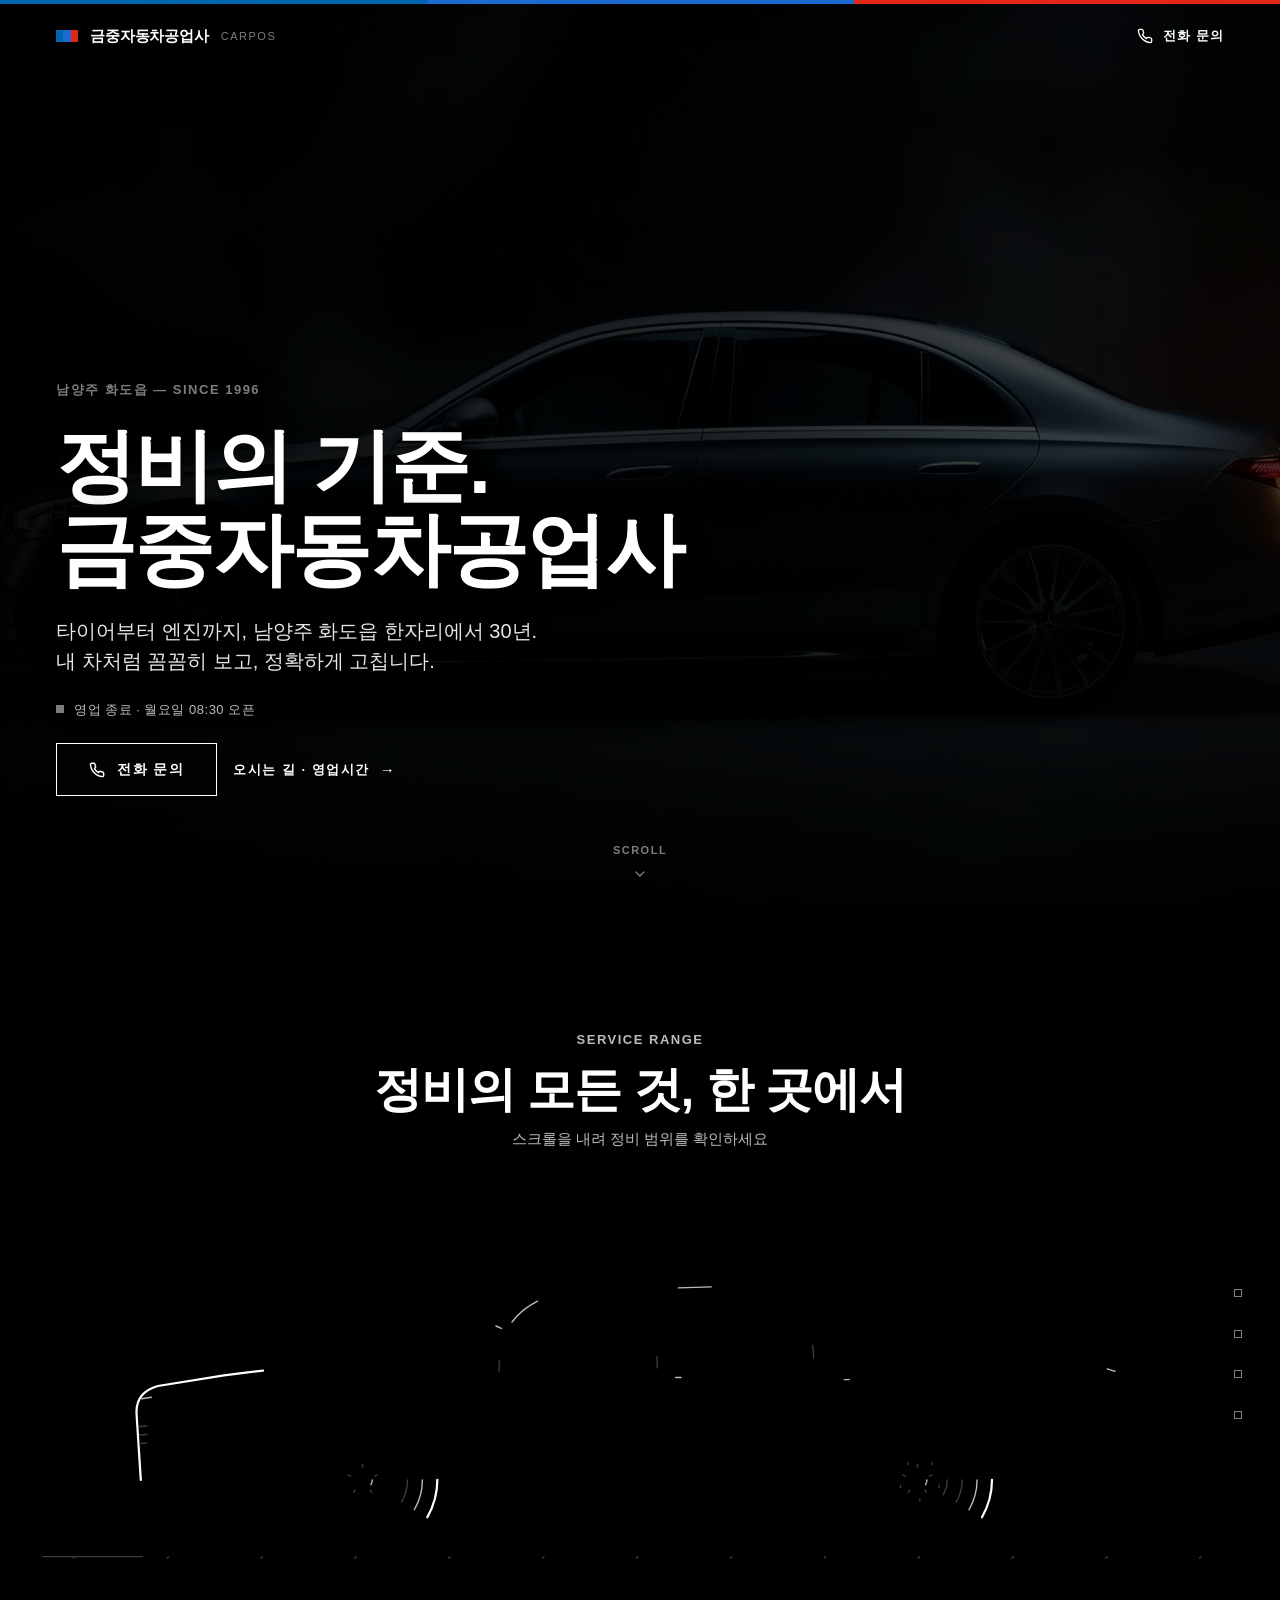
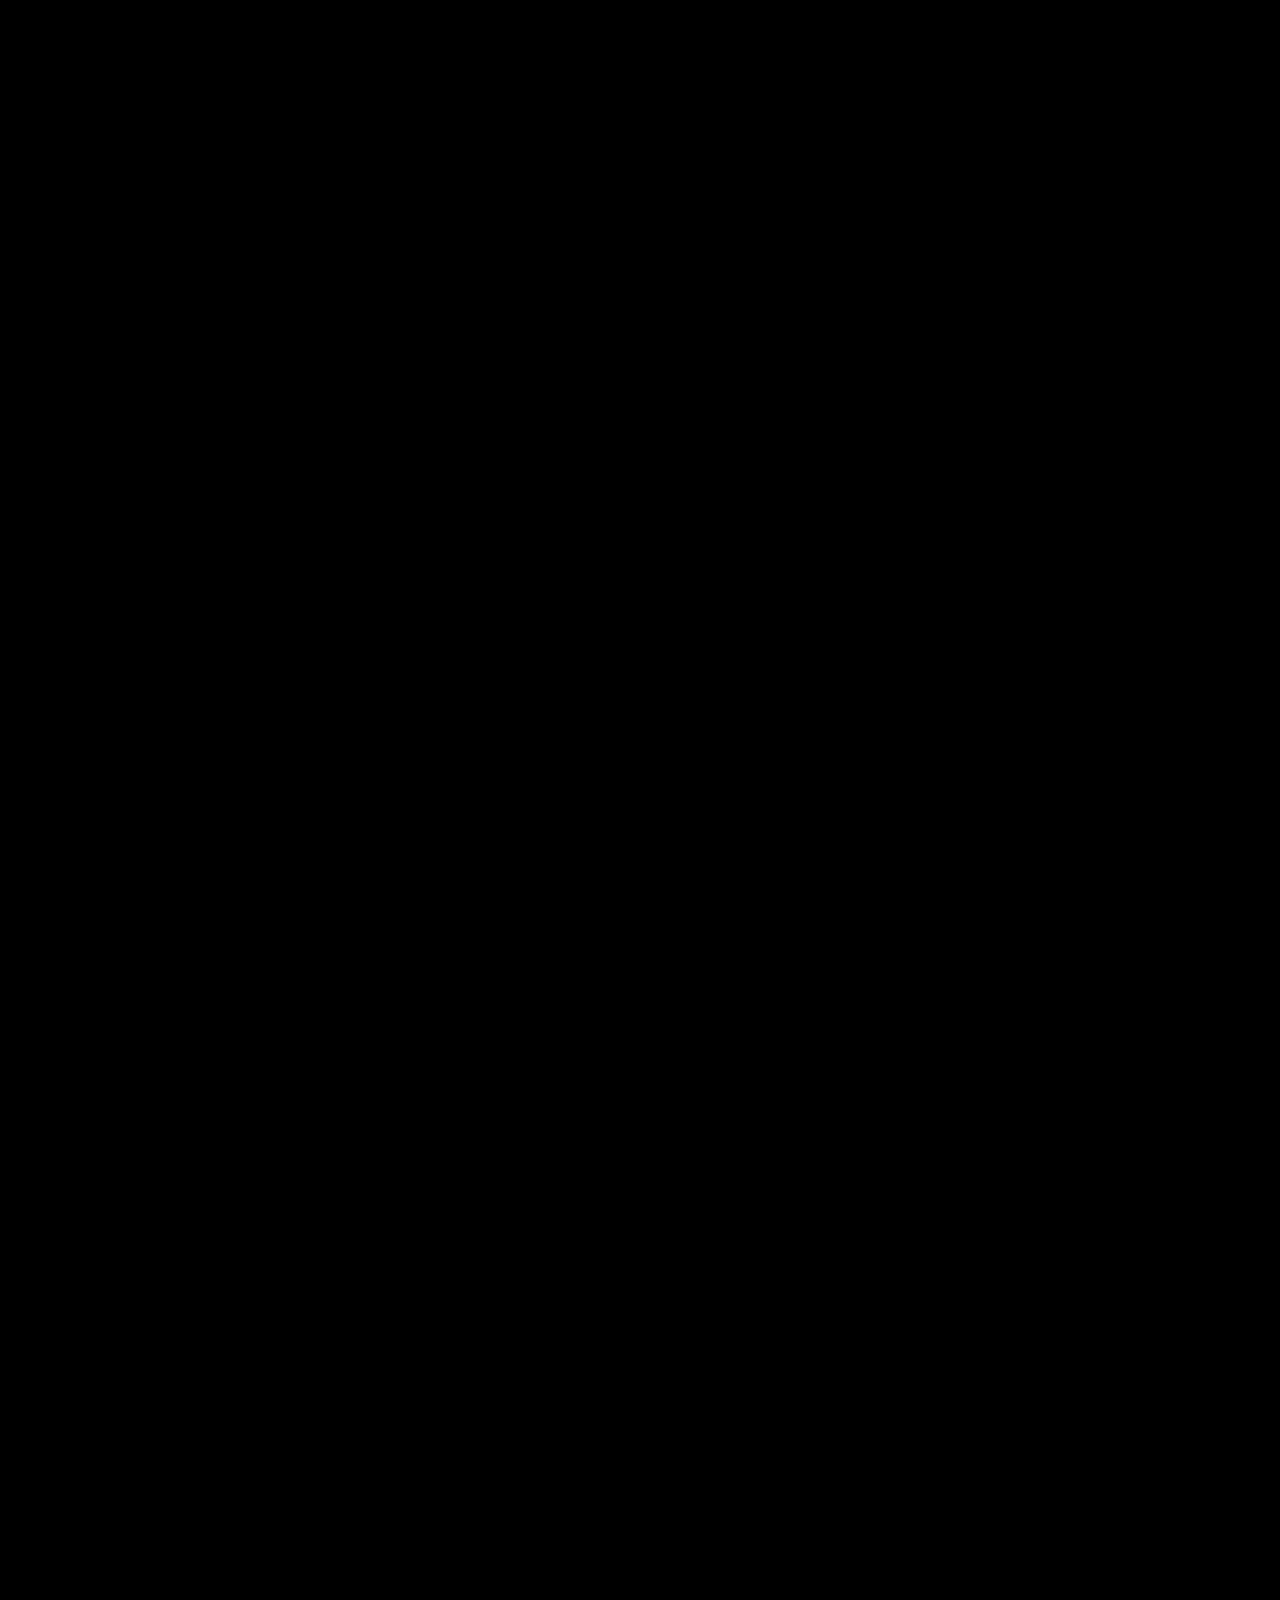
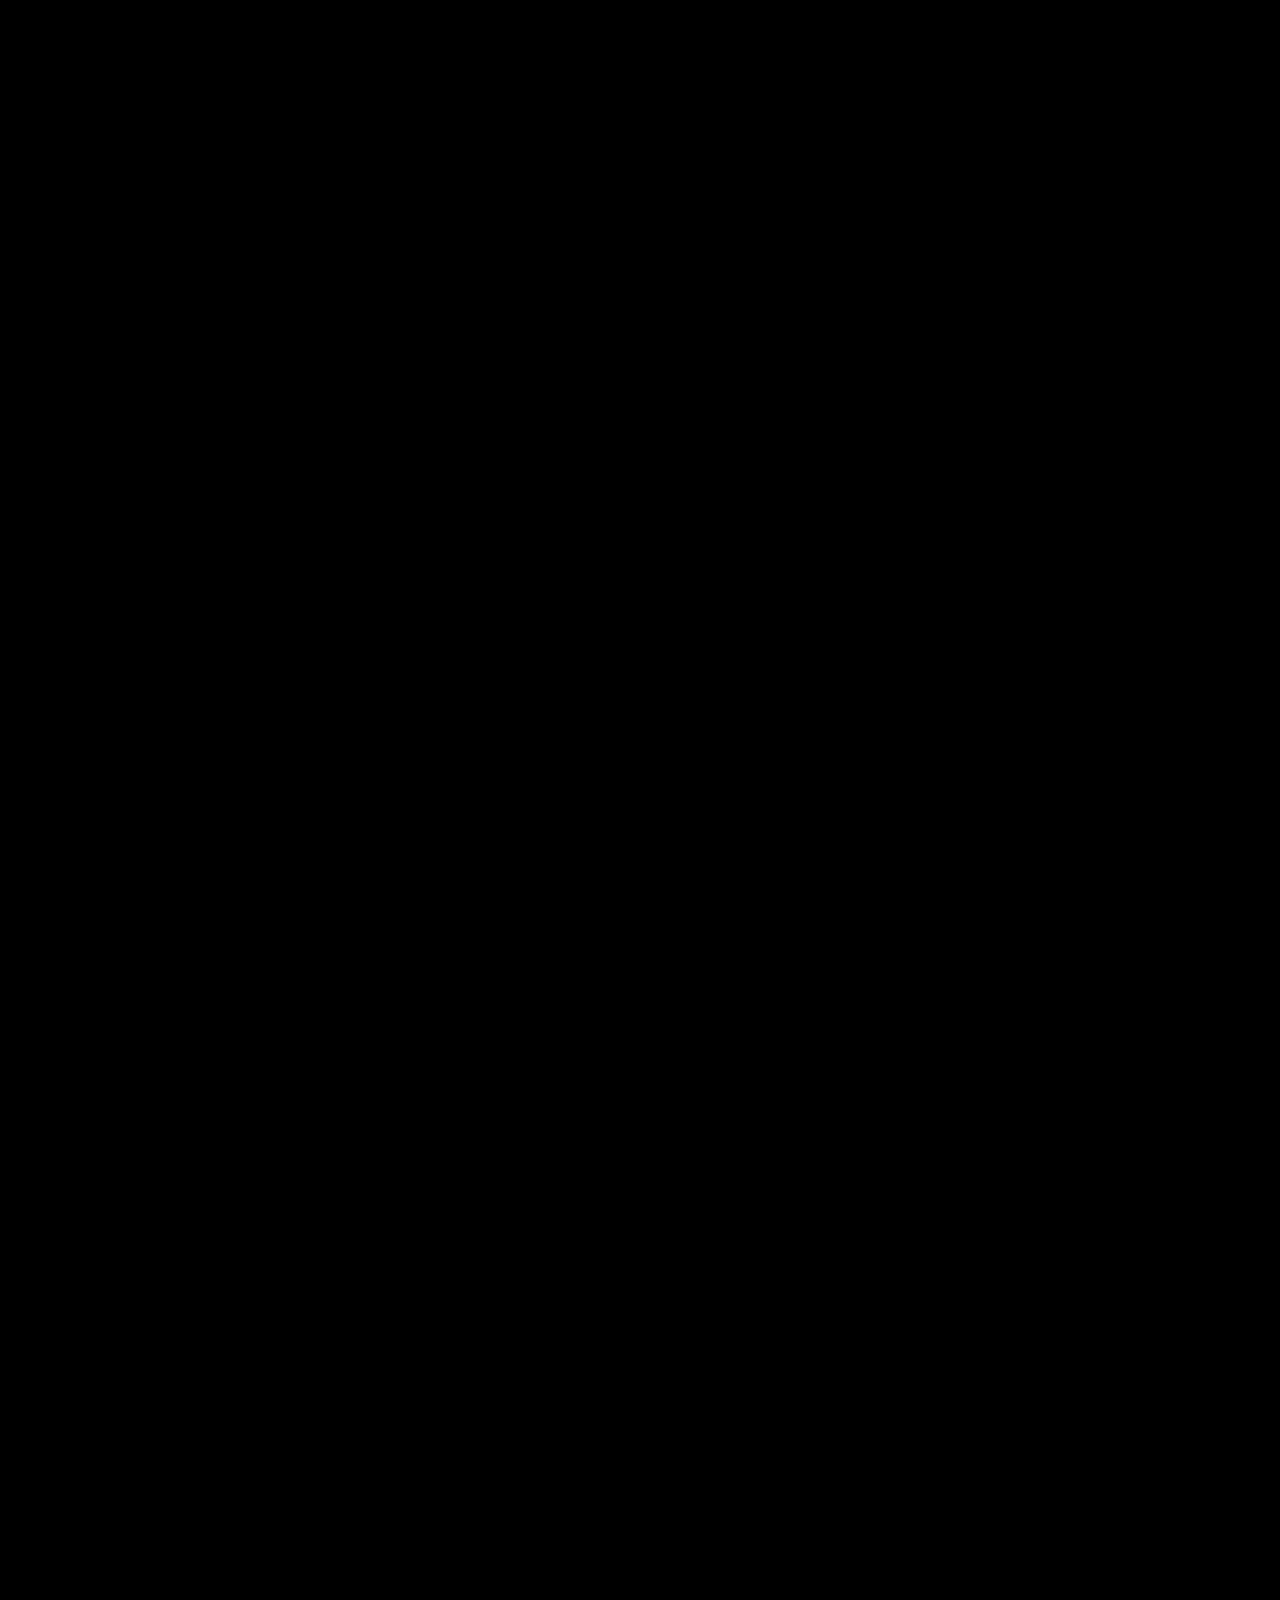
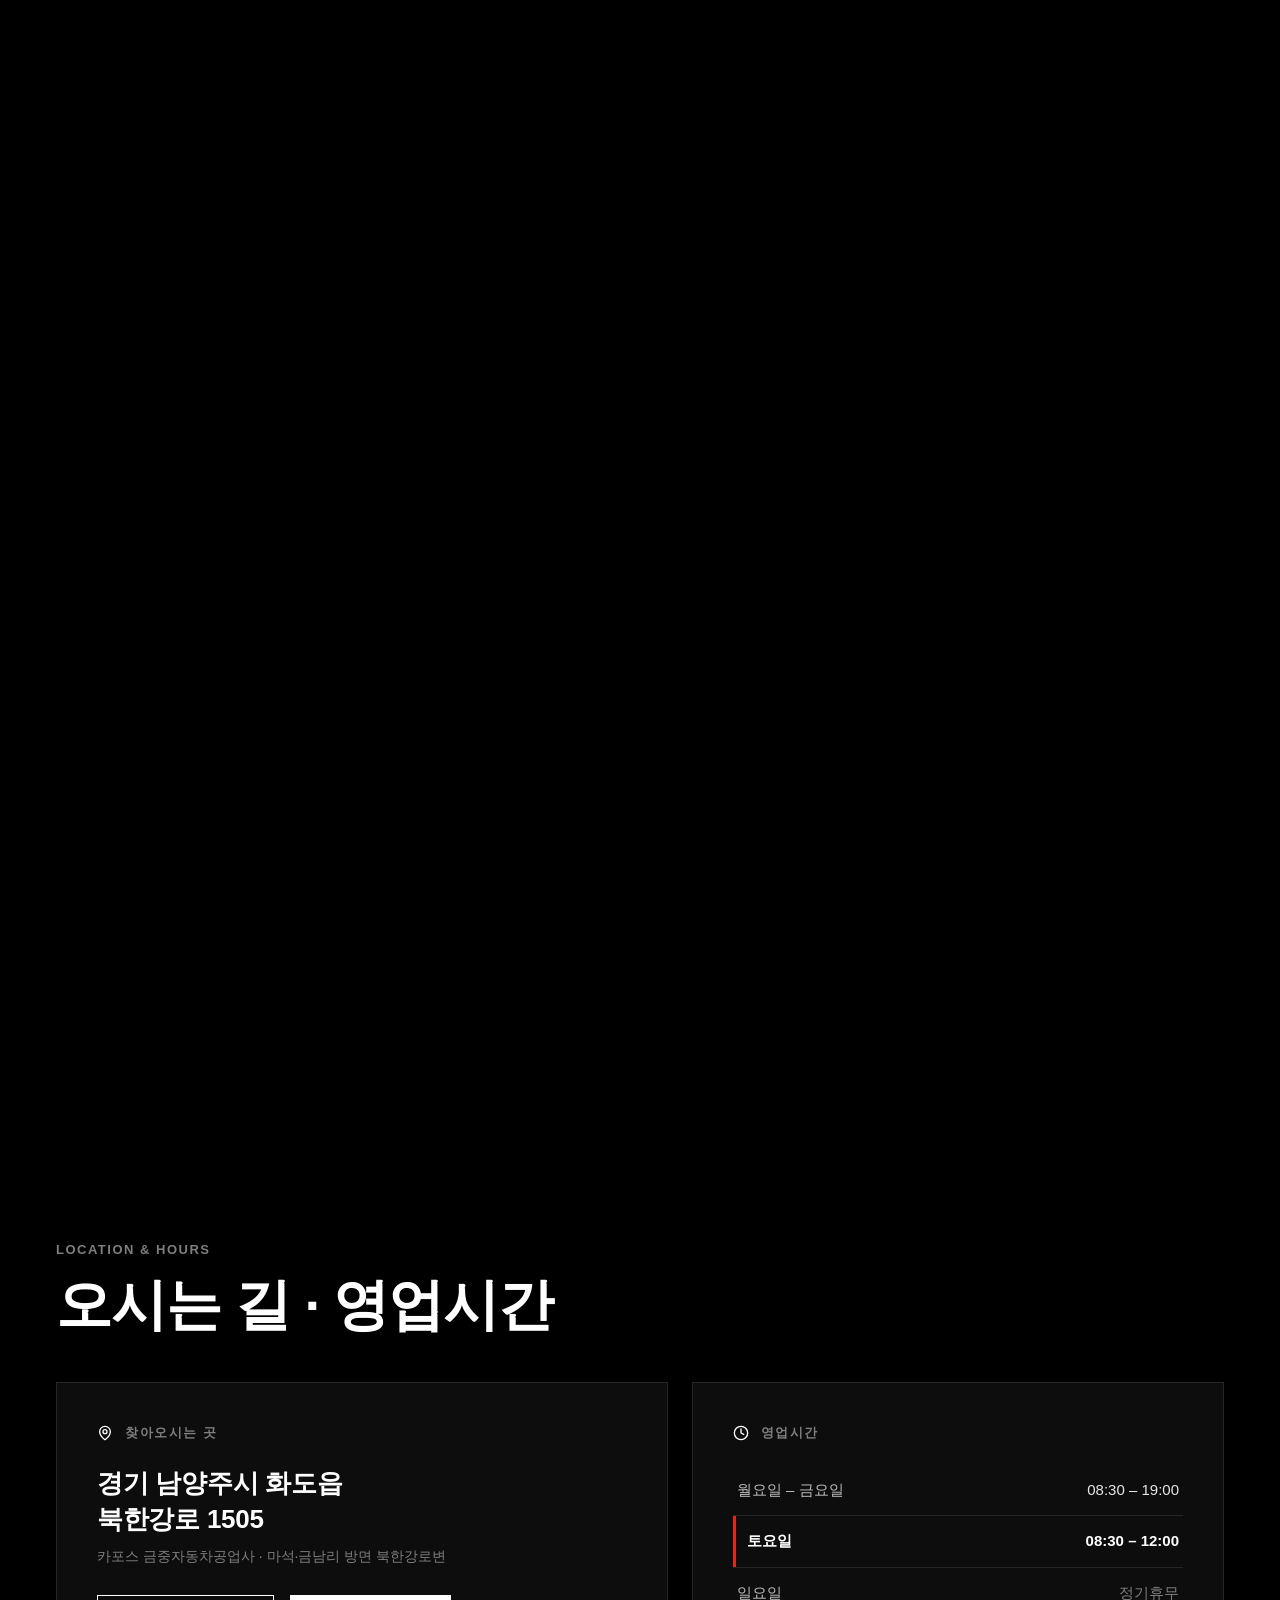
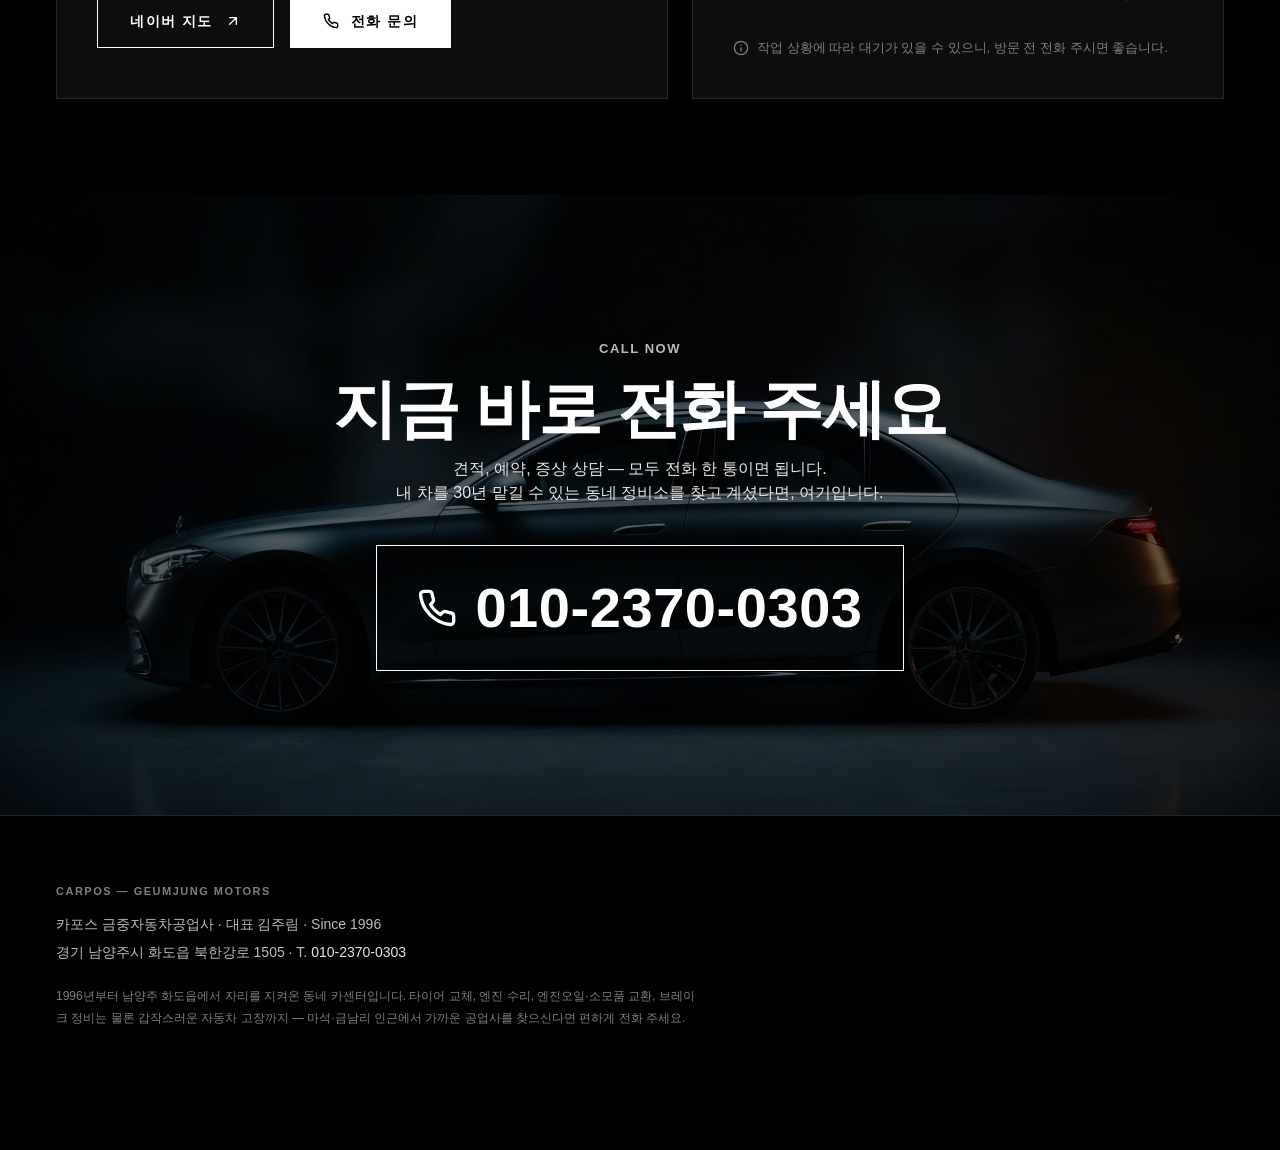
<file: index.html>
<!doctype html>
<html lang="ko">
<head>
<meta charset="utf-8">
<meta name="naver-site-verification" content="25ee0f2c84a943156451fdd41188ace1bc9b630e">
<meta name="keywords" content="남양주 카센터, 화도읍 카센터, 화도읍 카센타, 금남리 카센터, 마석 카센터, 남양주 공업사, 화도읍 공업사, 자동차 고장, 자동차 수리, 남양주 자동차 정비, 타이어 교체, 엔진오일 교환, 브레이크 정비, 금중자동차공업사, 카포스">
<meta name="robots" content="index, follow">
<link rel="canonical" href="https://geumjung.netlify.app/">
<meta property="og:type" content="website">
<meta property="og:locale" content="ko_KR">
<meta property="og:site_name" content="카포스 금중자동차공업사">
<meta property="og:title" content="금중자동차공업사 | 남양주 화도읍 카센터·자동차 정비">
<meta property="og:description" content="1996년부터 남양주 화도읍에서. 마석·금남리 인근 자동차 고장 수리, 타이어·엔진·오일·브레이크 정비 전문 카센터. ☎ 010-2370-0303">
<meta property="og:url" content="https://geumjung.netlify.app/">
<meta property="og:image" content="https://geumjung.netlify.app/assets/og.jpg">
<meta property="og:image:width" content="1200">
<meta property="og:image:height" content="630">
<meta name="twitter:card" content="summary_large_image">
<meta name="geo.region" content="KR-41">
<meta name="geo.placename" content="경기도 남양주시 화도읍">
<script type="application/ld+json">
{
  "@context": "https://schema.org",
  "@type": "AutoRepair",
  "name": "카포스 금중자동차공업사",
  "alternateName": ["금중자동차공업사", "금중카센터", "화도읍 금중자동차"],
  "description": "남양주 화도읍 카센터. 1996년부터 자동차 고장 수리, 타이어 교체, 엔진 수리, 엔진오일·소모품 교환, 브레이크 정비 전문.",
  "url": "https://geumjung.netlify.app/",
  "image": "https://geumjung.netlify.app/assets/og.jpg",
  "telephone": "+82-10-2370-0303",
  "foundingDate": "1996",
  "priceRange": "₩₩",
  "address": {
    "@type": "PostalAddress",
    "streetAddress": "화도읍 북한강로 1505",
    "addressLocality": "남양주시",
    "addressRegion": "경기도",
    "addressCountry": "KR"
  },
  "areaServed": ["남양주시", "화도읍", "금남리", "마석", "묵현리"],
  "employee": { "@type": "Person", "name": "김주림", "jobTitle": "대표" },
  "openingHoursSpecification": [
    {
      "@type": "OpeningHoursSpecification",
      "dayOfWeek": ["Monday", "Tuesday", "Wednesday", "Thursday", "Friday"],
      "opens": "08:30", "closes": "19:00"
    },
    {
      "@type": "OpeningHoursSpecification",
      "dayOfWeek": "Saturday",
      "opens": "08:30", "closes": "12:00"
    }
  ],
  "makesOffer": [
    { "@type": "Offer", "itemOffered": { "@type": "Service", "name": "타이어 교체·휠 밸런스" } },
    { "@type": "Offer", "itemOffered": { "@type": "Service", "name": "엔진 수리·경고등 진단" } },
    { "@type": "Offer", "itemOffered": { "@type": "Service", "name": "엔진오일·소모품 교환" } },
    { "@type": "Offer", "itemOffered": { "@type": "Service", "name": "브레이크 패드·디스크 정비" } }
  ]
}
</script>
<title>금중자동차공업사 | 남양주 화도읍 카센터·자동차 정비 공업사 (마석·금남리)</title>
<meta name="viewport" content="width=device-width, initial-scale=1">
<meta name="description" content="남양주 화도읍 카센터 카포스 금중자동차공업사. 1996년부터 마석·금남리 인근 자동차 고장 수리, 타이어 교체, 엔진 수리, 엔진오일·소모품 교환, 브레이크 정비 전문 공업사. 전화 010-2370-0303">

<style>
  :root {
    --canvas: #000000;
    --surface-soft: #0D0D0D;
    --surface-card: #1A1A1A;
    --surface-elevated: #262626;
    --ink: #FFFFFF;
    --body: #BBBBBB;
    --body-strong: #E6E6E6;
    --muted: #7E7E7E;
    --hairline: #3C3C3C;
    --hairline-strong: #262626;
    --m-blue-1: #0066B1;
    --m-blue-2: #1C69D4;
    --m-red: #E22718;
    --success: #0FA336;
    --sans: "Pretendard Variable", Pretendard, -apple-system, BlinkMacSystemFont,
            "Apple SD Gothic Neo", "Noto Sans KR", "Helvetica Neue", Arial, sans-serif;
  }

  * { margin: 0; padding: 0; box-sizing: border-box; }

  html { scroll-behavior: smooth; }

  body {
    background: var(--canvas);
    color: var(--body);
    font-family: var(--sans);
    font-size: 16px;
    font-weight: 300;
    line-height: 1.5;
    overflow-x: hidden;
    -webkit-font-smoothing: antialiased;
  }

  a { color: inherit; }
  button, a { cursor: pointer; touch-action: manipulation; }

  :focus-visible {
    outline: 2px solid var(--ink);
    outline-offset: 3px;
  }

  h1, h2, h3 { color: var(--ink); font-weight: 700; }

  svg { flex: none; }

  /* uppercase machined labels */
  .label {
    font-size: 13px;
    font-weight: 700;
    letter-spacing: 1.5px;
    text-transform: uppercase;
    color: var(--ink);
  }
  .label.dim { color: var(--muted); }

  /* M tricolor stripe — brand accent only, never a button */
  .m-stripe {
    height: 4px;
    background: linear-gradient(90deg,
      var(--m-blue-1) 0 33.4%,
      var(--m-blue-2) 33.4% 66.7%,
      var(--m-red) 66.7% 100%);
  }
  .m-stripe.inline { width: 48px; }

  /* ───────── buttons: 0px radius, uppercase, outline ───────── */

  .btn {
    display: inline-flex;
    align-items: center;
    justify-content: center;
    gap: 12px;
    min-height: 48px;
    padding: 15px 32px;
    background: transparent;
    border: 1px solid var(--ink);
    border-radius: 0;
    color: var(--ink);
    font-family: var(--sans);
    font-size: 14px;
    font-weight: 700;
    letter-spacing: 1.5px;
    text-transform: uppercase;
    text-decoration: none;
    transition: background 0.18s ease, color 0.18s ease;
  }
  .btn:hover { background: var(--ink); color: var(--canvas); }
  .btn svg { width: 16px; height: 16px; }
  .btn .num { font-variant-numeric: tabular-nums; }

  .btn-solid { background: var(--ink); color: var(--canvas); }
  .btn-solid:hover { background: var(--body-strong); }

  .text-link {
    display: inline-flex;
    align-items: center;
    gap: 10px;
    min-height: 44px;
    color: var(--ink);
    font-size: 13px;
    font-weight: 700;
    letter-spacing: 1.5px;
    text-transform: uppercase;
    text-decoration: none;
  }
  .text-link::after { content: "→"; font-size: 15px; font-weight: 400; line-height: 1; }
  .text-link .num { font-variant-numeric: tabular-nums; }
  .text-link:hover { color: var(--body-strong); }

  /* icon sizing utilities — class sits on the svg itself so sizing survives
     any DOM re-parenting or attribute stripping by the artifact sanitizer */
  svg.i14 { width: 14px; height: 14px; }
  svg.i15 { width: 15px; height: 15px; }
  svg.i16 { width: 16px; height: 16px; }
  svg.i20 { width: 20px; height: 20px; }
  svg.iXL { width: clamp(26px, 4vw, 40px); height: clamp(26px, 4vw, 40px); }

  /* ───────── top ───────── */

  .top-stripe { position: relative; z-index: 5; }

  .topbar {
    display: flex;
    justify-content: space-between;
    align-items: center;
    height: 64px;
    padding: 0 clamp(20px, 5vw, 56px);
    position: relative;
    z-index: 2;
  }

  .wordmark {
    display: flex;
    align-items: center;
    gap: 12px;
    text-decoration: none;
  }
  .wordmark .m-stripe.inline { width: 22px; height: 12px; }
  .wordmark strong { font-size: 15px; font-weight: 700; color: var(--ink); letter-spacing: -0.01em; }
  .wordmark span {
    font-size: 11px;
    font-weight: 400;
    letter-spacing: 1.5px;
    color: var(--muted);
  }

  .topbar-tel {
    display: flex;
    align-items: center;
    gap: 10px;
    min-height: 44px;
    text-decoration: none;
    font-size: 13px;
    font-weight: 700;
    letter-spacing: 1px;
    font-variant-numeric: tabular-nums;
    color: var(--ink);
  }
  .topbar-tel svg { width: 15px; height: 15px; }

  /* ───────── hero: full-bleed photo band ───────── */

  .hero {
    position: relative;
    min-height: 100svh;
    display: flex;
    flex-direction: column;
    background: var(--canvas);
  }

  .hero-photo {
    position: absolute;
    inset: 0;
    background-size: cover;
    background-position: center 62%;
    /* the render is a bright silver car on a bright floor — pull the
       whole photo down toward the black canvas first */
    opacity: 0.72;
  }
  .hero-photo::after {
    content: "";
    position: absolute;
    inset: 0;
    /* then a strong left scrim under the copy block + bottom scrim */
    background:
      linear-gradient(100deg, rgba(0,0,0,0.88) 0%, rgba(0,0,0,0.5) 55%, rgba(0,0,0,0.12) 82%),
      linear-gradient(to top, rgba(0,0,0,0.96) 0%, rgba(0,0,0,0.55) 50%, rgba(0,0,0,0.45) 100%);
  }

  .hero-body h1, .hero-body .lede, .hero-body .label, .hero-body .badge-open {
    text-shadow: 0 1px 3px rgba(0,0,0,0.85), 0 2px 24px rgba(0,0,0,0.7);
  }

  .hero-body {
    position: relative;
    z-index: 1;
    flex: 1;
    display: flex;
    flex-direction: column;
    justify-content: flex-end;
    padding: 0 clamp(20px, 5vw, 56px) clamp(72px, 12vh, 128px);
    max-width: 1440px;
    width: 100%;
    margin: 0 auto;
    gap: 24px;
  }

  .hero h1 {
    font-size: clamp(42px, 7.5vw, 80px);
    line-height: 1.05;
    letter-spacing: -0.02em;
    text-wrap: balance;
  }

  .hero .lede {
    font-size: clamp(16px, 2.2vw, 20px);
    font-weight: 300;
    color: var(--body-strong);
    max-width: 34em;
  }

  .badge-open {
    display: inline-flex;
    align-items: center;
    gap: 10px;
    font-size: 13px;
    font-weight: 400;
    letter-spacing: 0.5px;
    color: var(--body);
  }
  .badge-open .dot {
    width: 8px; height: 8px;
    background: var(--success);
  }
  .badge-open.closed .dot { background: var(--muted); }

  .cta-row { display: flex; gap: 16px; flex-wrap: wrap; align-items: center; }

  .scroll-cue {
    position: absolute;
    bottom: 22px;
    left: 50%;
    transform: translateX(-50%);
    display: flex;
    flex-direction: column;
    align-items: center;
    gap: 8px;
    color: var(--muted);
    font-size: 11px;
    font-weight: 700;
    letter-spacing: 1.5px;
    z-index: 1;
  }
  .scroll-cue svg { width: 14px; height: 14px; animation: cue 1.8s ease-in-out infinite; }
  @keyframes cue {
    0%, 100% { transform: translateY(0); opacity: 0.5; }
    50% { transform: translateY(7px); opacity: 1; }
  }

  /* ───────── scrub stage ───────── */

  .stage-track { height: 560vh; position: relative; }

  .stage {
    position: sticky;
    top: 0;
    height: 100svh;
    overflow: hidden;
    background: var(--canvas);
  }

  /* direct child only — descendant `svg` would also hit icon svgs
     inside the overlay cards and stretch them to full stage size */
  .stage > svg {
    position: absolute;
    inset: 0;
    width: 100%;
    height: 100%;
    display: block;
  }

  #world {
    stroke: var(--body);
    fill: none;
    stroke-width: 1.4;
    stroke-linecap: round;
    stroke-linejoin: round;
  }
  #world .s2 { stroke-width: 2.2; stroke: var(--ink); }
  #world .dim { stroke: var(--hairline); }
  #world .dash { stroke-dasharray: 6 5; }
  #world text {
    stroke: none;
    fill: var(--muted);
    font-family: var(--sans);
    font-weight: 700;
    letter-spacing: 2px;
  }

  #world .draw {
    stroke-dasharray: 1;
    stroke-dashoffset: calc(1 - var(--draw, 0));
  }

  .fade-far { transition: opacity 0.3s ease; }

  /* photo shots (higgsfield renders, crossfaded per chapter) */
  .shots { position: absolute; inset: 0; }
  .shot {
    position: absolute;
    inset: 0;
    background-size: cover;
    background-position: center;
    opacity: 0;
    will-change: opacity, transform;
  }
  .shot::after {
    content: "";
    position: absolute;
    inset: 0;
    background: linear-gradient(to top, rgba(0,0,0,0.72) 0%, rgba(0,0,0,0.08) 40%, rgba(0,0,0,0.3) 100%);
  }

  /* chapter highlights — M red, motorsport pace */
  .hl { transition: stroke 0.4s ease; }
  [data-chapter="tire"]   #hl-tire   .hl,
  [data-chapter="engine"] #hl-engine .hl,
  [data-chapter="oil"]    #hl-oil    .hl,
  [data-chapter="brake"]  #hl-brake  .hl {
    stroke: var(--m-red);
  }

  /* overlay cards — flat surface, 0px radius */
  .overlay {
    position: absolute;
    inset: 0;
    pointer-events: none;
    z-index: 2;
  }

  .chapter-card {
    position: absolute;
    left: clamp(20px, 6vw, 84px);
    top: 50%;
    transform: translateY(-40%);
    width: min(400px, calc(100vw - 40px));
    background: var(--surface-card);
    border-radius: 0;
    padding: 28px 32px;
    opacity: 0;
    pointer-events: none;
  }
  .chapter-card.on { pointer-events: auto; }

  .chapter-card .idx {
    display: flex;
    align-items: center;
    gap: 14px;
    margin-bottom: 14px;
  }
  .chapter-card .idx .label { font-size: 12px; color: var(--muted); }
  .chapter-card .idx .rule { flex: 1; height: 1px; background: var(--hairline); }

  .chapter-card h2 {
    font-size: clamp(24px, 3vw, 30px);
    line-height: 1.15;
    letter-spacing: -0.01em;
    margin-bottom: 12px;
  }

  .chapter-card p {
    font-size: 15px;
    font-weight: 300;
    color: var(--body);
    margin-bottom: 16px;
  }

  .stage-caption {
    position: absolute;
    left: 50%;
    bottom: clamp(56px, 12vh, 120px);
    transform: translateX(-50%);
    text-align: center;
    width: min(620px, calc(100vw - 48px));
    opacity: 0;
  }
  /* intro caption sits in the empty sky above the car — bottom would
     collide with the ground callout labels */
  .stage-caption.top { top: clamp(84px, 14vh, 150px); bottom: auto; }
  .stage-caption .label { display: block; margin-bottom: 14px; color: var(--body); }
  .stage-caption h2 {
    font-size: clamp(28px, 4.5vw, 48px);
    line-height: 1.1;
    letter-spacing: -0.02em;
    text-wrap: balance;
  }
  .stage-caption p { color: var(--body); margin-top: 12px; font-size: 15px; font-weight: 300; }
  .stage-caption .cta-row { margin-top: 24px; pointer-events: none; justify-content: center; }
  .stage-caption.on .cta-row { pointer-events: auto; }

  /* progress rail */
  .rail {
    position: absolute;
    right: clamp(14px, 3vw, 40px);
    top: 50%;
    transform: translateY(-50%);
    display: flex;
    flex-direction: column;
    gap: 24px;
    z-index: 3;
  }
  .rail .stop {
    display: flex;
    align-items: center;
    gap: 12px;
    flex-direction: row-reverse;
  }
  .rail .p-dot {
    width: 8px; height: 8px;
    border: 1px solid var(--muted);
    background: transparent;
    transition: background 0.3s ease, border-color 0.3s ease;
    flex: none;
  }
  .rail .p-label {
    font-size: 11px;
    font-weight: 700;
    letter-spacing: 1.5px;
    color: transparent;
    transition: color 0.3s ease;
  }
  .rail .stop.on .p-dot { background: var(--ink); border-color: var(--ink); }
  .rail .stop.on .p-label { color: var(--body); }

  /* ───────── location ───────── */

  .section {
    position: relative;
    padding: 96px clamp(20px, 5vw, 56px);
    max-width: 1440px;
    margin: 0 auto;
  }

  .section-head { margin-bottom: 48px; }
  .section-head .label { display: block; margin-bottom: 16px; color: var(--muted); }
  .section-head h2 {
    font-size: clamp(30px, 4.5vw, 56px);
    line-height: 1.05;
    letter-spacing: -0.02em;
    text-wrap: balance;
  }

  .loc-grid {
    display: grid;
    grid-template-columns: 1.15fr 1fr;
    gap: 24px;
  }

  .panel {
    background: var(--surface-soft);
    border: 1px solid var(--hairline-strong);
    border-radius: 0;
    padding: clamp(28px, 3.5vw, 40px);
  }

  .panel h3 {
    display: flex;
    align-items: center;
    gap: 12px;
    font-size: 13px;
    font-weight: 700;
    letter-spacing: 1.5px;
    text-transform: uppercase;
    color: var(--muted);
    margin-bottom: 22px;
  }
  .panel h3 svg { width: 15px; height: 15px; color: var(--ink); }

  .addr {
    font-size: clamp(20px, 2.6vw, 26px);
    font-weight: 700;
    color: var(--ink);
    letter-spacing: -0.01em;
    line-height: 1.4;
    margin-bottom: 8px;
  }
  .addr-sub { color: var(--muted); font-size: 14px; font-weight: 300; margin-bottom: 28px; }

  .panel .cta-row { justify-content: flex-start; }

  .hours { width: 100%; border-collapse: collapse; }
  .hours td {
    padding: 14px 4px;
    border-bottom: 1px solid var(--hairline-strong);
    font-size: 15px;
    font-weight: 300;
  }
  .hours tr:last-child td { border-bottom: none; }
  .hours td:first-child { color: var(--body); width: 46%; }
  .hours td:last-child {
    text-align: right;
    font-variant-numeric: tabular-nums;
    font-weight: 400;
    color: var(--body-strong);
  }
  .hours tr.today td { color: var(--ink); font-weight: 700; }
  .hours tr.today td:first-child {
    color: var(--ink);
    box-shadow: inset 3px 0 0 var(--m-red);
    padding-left: 14px;
  }
  .hours .closed-txt { color: var(--muted); }

  .hours-note {
    margin-top: 20px;
    font-size: 13px;
    font-weight: 300;
    color: var(--muted);
    display: flex;
    align-items: center;
    gap: 8px;
  }
  .hours-note svg { width: 14px; height: 14px; }

  /* ───────── final cta: full-bleed photo band ───────── */

  .final {
    position: relative;
    text-align: center;
    padding: clamp(96px, 16vh, 180px) 20px;
    overflow: hidden;
    background: var(--canvas);
  }
  .final .final-photo {
    position: absolute;
    inset: 0;
    background-size: cover;
    background-position: center 40%;
  }
  .final .final-photo::after {
    content: "";
    position: absolute;
    inset: 0;
    background: rgba(0, 0, 0, 0.62);
  }
  .final > .label, .final h2, .final p, .final .final-tel-wrap { position: relative; z-index: 1; }

  .final .label { display: block; margin-bottom: 18px; color: var(--body); }
  .final h2 {
    font-size: clamp(32px, 5.5vw, 64px);
    line-height: 1.05;
    letter-spacing: -0.02em;
    margin-bottom: 14px;
    text-wrap: balance;
  }
  .final p {
    color: var(--body-strong);
    font-weight: 300;
    max-width: 36em;
    margin: 0 auto 40px;
    text-wrap: balance;
  }

  .final-tel {
    display: inline-flex;
    align-items: center;
    gap: clamp(10px, 2vw, 18px);
    white-space: nowrap;
    text-decoration: none;
    font-variant-numeric: tabular-nums;
    font-size: clamp(21px, 5.6vw, 56px);
    font-weight: 700;
    letter-spacing: 0.01em;
    color: var(--ink);
    padding: clamp(14px, 3vw, 20px) clamp(18px, 4vw, 40px);
    max-width: calc(100vw - 40px);
    border: 1px solid var(--ink);
    border-radius: 0;
    background: transparent;
    transition: background 0.2s ease, color 0.2s ease;
  }
  .final-tel:hover { background: var(--ink); color: var(--canvas); }
  .final-tel svg { width: clamp(20px, 3.4vw, 40px); height: clamp(20px, 3.4vw, 40px); }

  /* ───────── footer ───────── */

  footer {
    border-top: 1px solid var(--hairline-strong);
    padding: 64px clamp(20px, 5vw, 56px) 120px;
    max-width: 1440px;
    margin: 0 auto;
    color: var(--body);
    font-size: 14px;
    font-weight: 300;
    line-height: 2;
  }
  footer .m-stripe.inline { margin-bottom: 20px; }
  footer .foot-mark {
    display: block;
    font-size: 11px;
    font-weight: 700;
    letter-spacing: 1.5px;
    color: var(--muted);
    margin-bottom: 8px;
  }
  footer a { text-decoration: none; color: var(--body-strong); }
  footer .foot-seo {
    margin-top: 20px;
    font-size: 12px;
    line-height: 1.8;
    color: var(--muted);
    max-width: 640px;
  }

  /* ───────── floating call ───────── */

  .fab {
    position: fixed;
    right: 18px;
    bottom: 18px;
    z-index: 50;
    display: inline-flex;
    align-items: center;
    justify-content: center;
    gap: 12px;
    min-height: 56px;
    min-width: 56px;
    padding: 16px 26px;
    border-radius: 0;
    background: var(--ink);
    color: var(--canvas);
    font-size: 13px;
    font-weight: 700;
    letter-spacing: 1.5px;
    text-transform: uppercase;
    text-decoration: none;
  }
  .fab svg { width: 20px; height: 20px; }
  .fab:hover { background: var(--body-strong); }

  /* hidden over the hero — appears once real content starts */
  .fab {
    opacity: 0;
    pointer-events: none;
    transform: translateY(10px);
    transition: opacity 0.3s ease, transform 0.3s ease;
  }
  .fab.show {
    opacity: 1;
    pointer-events: auto;
    transform: none;
  }

  .reveal { opacity: 0; transform: translateY(26px); transition: opacity 0.7s ease, transform 0.7s ease; }
  .reveal.in { opacity: 1; transform: none; }

  /* ───────── responsive ───────── */

  @media (max-width: 820px) {
    .loc-grid { grid-template-columns: 1fr; }
    .rail .p-label { display: none; }
    .stage > svg { transform: translateY(-7vh); }

    .chapter-card {
      left: 16px;
      right: 16px;
      top: auto;
      bottom: 92px;
      transform: none;
      width: auto;
      padding: 22px 24px;
    }
    .stage-caption { bottom: 100px; }
    .topbar-tel .txt { display: none; }
    .fab span { display: none; }
    .fab { padding: 16px; }
  }

  @media (prefers-reduced-motion: reduce) {
    html { scroll-behavior: auto; }
    .scroll-cue svg { animation: none; }
    .reveal { opacity: 1; transform: none; transition: none; }
    #world .draw { stroke-dashoffset: 0 !important; }
  }
</style>

<style id="photoCss">.ph-master{background-image:url(assets/master.webp)}
.ph-tire{background-image:url(assets/tire.webp)}
.ph-engine{background-image:url(assets/engine.webp)}
.ph-oil{background-image:url(assets/oil.webp)}
.ph-brake{background-image:url(assets/brake.webp)}</style>

</head>
<body>
<div class="m-stripe top-stripe" aria-hidden="true"></div>

<!-- ═════════ HERO ═════════ -->
<header class="hero">
  <div class="hero-photo ph-master" aria-hidden="true"></div>

  <div class="topbar">
    <a class="wordmark" href="#top">
      <span class="m-stripe inline" aria-hidden="true"></span>
      <strong>금중자동차공업사</strong>
      <span>CARPOS</span>
    </a>
    <a class="topbar-tel" href="tel:010-2370-0303" aria-label="전화 걸기 010-2370-0303">
      <svg style="width:16px;height:16px;flex:none" viewBox="0 0 24 24" fill="none" stroke="currentColor" stroke-width="2" stroke-linecap="round" stroke-linejoin="round" aria-hidden="true"><path d="M22 16.92v3a2 2 0 0 1-2.18 2 19.79 19.79 0 0 1-8.63-3.07 19.5 19.5 0 0 1-6-6 19.79 19.79 0 0 1-3.07-8.67A2 2 0 0 1 4.11 2h3a2 2 0 0 1 2 1.72c.127.96.361 1.903.7 2.81a2 2 0 0 1-.45 2.11L8.09 9.91a16 16 0 0 0 6 6l1.27-1.27a2 2 0 0 1 2.11-.45c.907.339 1.85.573 2.81.7A2 2 0 0 1 22 16.92z"/></svg>
      <span class="txt">전화 문의</span>
    </a>
  </div>

  <div class="hero-body">
    <span class="label dim">남양주 화도읍 — Since 1996</span>
    <h1>정비의 기준.<br>금중자동차공업사</h1>
    <p class="lede">타이어부터 엔진까지, 남양주 화도읍 한자리에서 30년.<br>내 차처럼 꼼꼼히 보고, 정확하게 고칩니다.</p>
    <span class="badge-open" id="openBadge"><span class="dot"></span><span id="openText">영업시간 확인 중…</span></span>
    <div class="cta-row">
      <a class="btn" href="tel:010-2370-0303">
        <svg style="width:16px;height:16px;flex:none" viewBox="0 0 24 24" fill="none" stroke="currentColor" stroke-width="2.2" stroke-linecap="round" stroke-linejoin="round" aria-hidden="true"><path d="M22 16.92v3a2 2 0 0 1-2.18 2 19.79 19.79 0 0 1-8.63-3.07 19.5 19.5 0 0 1-6-6 19.79 19.79 0 0 1-3.07-8.67A2 2 0 0 1 4.11 2h3a2 2 0 0 1 2 1.72c.127.96.361 1.903.7 2.81a2 2 0 0 1-.45 2.11L8.09 9.91a16 16 0 0 0 6 6l1.27-1.27a2 2 0 0 1 2.11-.45c.907.339 1.85.573 2.81.7A2 2 0 0 1 22 16.92z"/></svg>
        전화 문의
      </a>
      <a class="text-link" href="#location">
        오시는 길 · 영업시간
      </a>
    </div>
  </div>

  <div class="scroll-cue" aria-hidden="true">
    <span>SCROLL</span>
    <svg style="width:16px;height:16px;flex:none" viewBox="0 0 24 24" fill="none" stroke="currentColor" stroke-width="2" stroke-linecap="round" stroke-linejoin="round"><path d="m6 9 6 6 6-6"/></svg>
  </div>
</header>

<!-- ═════════ SCRUB STAGE ═════════ -->
<div class="stage-track" id="track">
  <div class="stage" id="stage" data-chapter="">
    <svg viewBox="0 0 1200 600" preserveAspectRatio="xMidYMid meet" role="img"
         aria-label="자동차 도면 일러스트 — 스크롤하면 타이어, 엔진, 오일, 브레이크 부위로 확대됩니다">
      <g id="world">
        <!-- ground -->
        <line class="dim draw" x1="40" y1="520" x2="1160" y2="520"/>
        <g id="groundTicks" class="dim"></g>

        <g id="car">
          <!-- body outline -->
          <path class="s2 draw" pathLength="1" d="M 132 448 L 128 386 Q 127 366 148 360 L 210 350 Q 300 338 418 334 Q 448 332 468 302 Q 494 268 545 262 L 698 258 Q 756 260 798 298 Q 818 320 862 326 Q 1030 334 1056 356 Q 1071 368 1070 396 L 1066 444 Q 1064 458 1040 462 L 940 468 A 82.5 82.5 0 1 0 780 468 L 420 468 A 82.5 82.5 0 1 0 260 468 L 160 460 Q 134 458 132 448 Z"/>

          <!-- windows -->
          <path class="draw" pathLength="1" d="M 480 300 Q 498 276 540 270 L 620 268 L 618 328 L 484 330 Z"/>
          <path class="draw" pathLength="1" d="M 636 268 L 700 266 Q 748 268 780 298 L 782 302 Q 760 322 700 326 L 634 328 Z"/>

          <!-- door seams & handles -->
          <path class="dim draw" pathLength="1" d="M 468 336 L 466 462"/>
          <path class="dim draw" pathLength="1" d="M 616 332 L 618 464"/>
          <path class="dim draw" pathLength="1" d="M 762 322 L 772 460"/>
          <rect class="draw" pathLength="1" x="630" y="352" width="26" height="7" rx="3.5"/>
          <rect class="draw" pathLength="1" x="788" y="354" width="24" height="7" rx="3.5"/>

          <!-- lights / grille / mirror -->
          <path class="draw" pathLength="1" d="M 133 372 L 170 366 L 168 386 L 135 388 Z"/>
          <path class="dim draw" pathLength="1" d="M 131 398 L 158 396 M 131 406 L 158 404 M 131 414 L 156 412"/>
          <path class="draw" pathLength="1" d="M 1038 344 L 1064 352 L 1062 372 L 1040 366 Z"/>
          <path class="draw" pathLength="1" d="M 470 306 L 452 298 L 447 312 L 465 318 Z"/>

          <!-- ══ engine bay (cutaway) ══ -->
          <g id="hl-engine" opacity="0">
            <path class="dim dash draw" pathLength="1" d="M 202 360 L 416 352 L 419 450 L 207 452 Z"/>
            <rect class="hl draw" pathLength="1" x="250" y="372" width="105" height="55" rx="6"/>
            <path class="hl draw" pathLength="1" d="M 272 372 L 272 360 M 296 371 L 296 359 M 320 371 L 320 359 M 344 370 L 344 358"/>
            <circle class="hl draw" pathLength="1" cx="232" cy="396" r="13"/>
            <path class="dim draw" pathLength="1" d="M 219 396 Q 206 396 206 412"/>
            <circle class="dim draw" pathLength="1" cx="252" cy="440" r="9"/>
            <circle class="dim draw" pathLength="1" cx="286" cy="445" r="6"/>
            <circle class="dim draw" pathLength="1" cx="318" cy="441" r="7"/>
            <rect class="draw" pathLength="1" x="372" y="368" width="40" height="26" rx="3"/>
            <path class="dim draw" pathLength="1" d="M 380 368 L 380 362 M 402 368 L 402 362"/>
            <rect class="dim draw" pathLength="1" x="200" y="374" width="14" height="60" rx="2"/>
          </g>

          <!-- ══ underbody / oil ══ -->
          <g id="hl-oil" opacity="0">
            <path class="hl draw" pathLength="1" d="M 262 470 L 342 470 L 334 490 L 272 490 Z"/>
            <circle class="hl draw" pathLength="1" cx="303" cy="490" r="3.5"/>
            <rect class="hl draw" pathLength="1" x="352" y="466" width="17" height="21" rx="5"/>
            <path class="dim draw" pathLength="1" d="M 370 486 L 640 500 L 688 500"/>
            <rect class="dim draw" pathLength="1" x="688" y="492" width="64" height="16" rx="8"/>
            <path class="dim draw" pathLength="1" d="M 752 500 L 802 508"/>
          </g>

          <!-- ══ front wheel (brake focus) ══ -->
          <g transform="translate(340 448)">
            <circle class="s2 draw" pathLength="1" r="70"/>
            <circle class="draw" pathLength="1" r="56"/>
            <circle class="dim draw" pathLength="1" r="42"/>
            <circle class="draw" pathLength="1" r="9"/>
            <g id="spokesF" class="dim"></g>
            <g id="treadF" class="dim" opacity="0"></g>
            <g id="hl-brake" opacity="0">
              <circle class="hl draw" pathLength="1" r="28"/>
              <circle class="hl dim draw" pathLength="1" r="13"/>
              <path class="hl draw" pathLength="1" d="M 12.3 -33.8 A 36 36 0 0 1 35.5 -6.3 L 23.6 -4.2 A 24 24 0 0 0 8.2 -22.6 Z"/>
              <g id="lugsF" class="dim"></g>
            </g>
          </g>

          <!-- ══ rear wheel (tire focus) ══ -->
          <g transform="translate(860 448)">
            <g id="hl-tire">
              <circle class="hl s2 draw" pathLength="1" r="70"/>
              <circle class="hl draw" pathLength="1" r="56"/>
              <g id="treadR" opacity="0"></g>
            </g>
            <circle class="dim draw" pathLength="1" r="42"/>
            <circle class="draw" pathLength="1" r="9"/>
            <g id="spokesR" class="dim"></g>
            <circle class="dim draw" pathLength="1" r="28"/>
            <g id="lugsR" class="dim"></g>
          </g>
        </g>

        <!-- callouts (intro full view only) -->
        <g id="callouts" class="fade-far">
          <text x="905" y="248" font-size="13">타이어 TIRE</text>
          <path class="dim" d="M 930 258 L 880 372"/>
          <text x="118" y="244" font-size="13">엔진 ENGINE</text>
          <path class="dim" d="M 172 254 L 262 358"/>
          <text x="470" y="558" font-size="13">오일 OIL</text>
          <path class="dim" d="M 464 544 L 348 492"/>
          <text x="130" y="556" font-size="13">브레이크 BRAKE</text>
          <path class="dim" d="M 232 542 L 296 496"/>
          <line class="dim" x1="132" y1="586" x2="1068" y2="586"/>
          <line class="dim" x1="132" y1="580" x2="132" y2="592"/>
          <line class="dim" x1="1068" y1="580" x2="1068" y2="592"/>
          <text x="600" y="581" font-size="11" text-anchor="middle">GEUMJUNG MOTORS · SINCE 1996 · NAMYANGJU HWADO</text>
        </g>
      </g>
    </svg>

    <!-- photo shots -->
    <div class="shots" aria-hidden="true">
      <div class="shot ph-tire" id="shot-tire"></div>
      <div class="shot ph-engine" id="shot-engine"></div>
      <div class="shot ph-oil" id="shot-oil"></div>
      <div class="shot ph-brake" id="shot-brake"></div>
      <div class="shot ph-master" id="shot-outro"></div>
    </div>

    <!-- overlay -->
    <div class="overlay">
      <div class="stage-caption top" id="cap-intro">
        <span class="label dim">Service Range</span>
        <h2>정비의 모든 것, 한 곳에서</h2>
        <p>스크롤을 내려 정비 범위를 확인하세요</p>
      </div>

      <article class="chapter-card" id="card-tire">
        <div class="idx"><span class="label">01 — Tire</span><span class="rule"></span></div>
        <h2>타이어 교체</h2>
        <p>타이어 판매와 교체, 휠 밸런스, 위치 교환, 펑크 수리까지. 차량 규격에 맞는 타이어를 합리적인 가격으로 시공합니다.</p>
        <a class="text-link" href="tel:010-2370-0303">타이어 교체 문의</a>
      </article>

      <article class="chapter-card" id="card-engine">
        <div class="idx"><span class="label">02 — Engine</span><span class="rule"></span></div>
        <h2>엔진 수리</h2>
        <p>엔진 경고등 점검과 소음·누유 진단, 냉각 계통 정비까지. 1996년부터 쌓아온 경험으로 원인을 정확히 찾아냅니다.</p>
        <a class="text-link" href="tel:010-2370-0303">엔진 수리 문의</a>
      </article>

      <article class="chapter-card" id="card-oil">
        <div class="idx"><span class="label">03 — Oil &amp; Parts</span><span class="rule"></span></div>
        <h2>오일 · 소모품 교환</h2>
        <p>엔진오일과 미션오일, 각종 필터, 벨트, 배터리. 교환 주기에 맞춰 꼼꼼하게 관리해 드립니다.</p>
        <a class="text-link" href="tel:010-2370-0303">오일 · 소모품 문의</a>
      </article>

      <article class="chapter-card" id="card-brake">
        <div class="idx"><span class="label">04 — Brake</span><span class="rule"></span></div>
        <h2>브레이크 정비</h2>
        <p>브레이크 패드·디스크 교체, 브레이크 오일 교환, 제동 이상 점검. 안전과 직결된 부분인 만큼 확실하게 정비합니다.</p>
        <a class="text-link" href="tel:010-2370-0303">브레이크 정비 문의</a>
      </article>

      <div class="stage-caption" id="cap-outro">
        <span class="label dim">And More</span>
        <h2>이 외의 정비도<br>모두 가능합니다</h2>
        <p>차종·증상 상관없이, 전화 한 통이면 충분합니다.</p>
        <div class="cta-row">
          <a class="btn" href="tel:010-2370-0303">
            <svg style="width:16px;height:16px;flex:none" viewBox="0 0 24 24" fill="none" stroke="currentColor" stroke-width="2.2" stroke-linecap="round" stroke-linejoin="round" aria-hidden="true"><path d="M22 16.92v3a2 2 0 0 1-2.18 2 19.79 19.79 0 0 1-8.63-3.07 19.5 19.5 0 0 1-6-6 19.79 19.79 0 0 1-3.07-8.67A2 2 0 0 1 4.11 2h3a2 2 0 0 1 2 1.72c.127.96.361 1.903.7 2.81a2 2 0 0 1-.45 2.11L8.09 9.91a16 16 0 0 0 6 6l1.27-1.27a2 2 0 0 1 2.11-.45c.907.339 1.85.573 2.81.7A2 2 0 0 1 22 16.92z"/></svg>
            지금 전화하기
          </a>
        </div>
      </div>
    </div>

    <!-- progress rail -->
    <nav class="rail" aria-label="정비 항목 진행 표시">
      <div class="stop" data-ch="tire"><span class="p-dot"></span><span class="p-label">TIRE</span></div>
      <div class="stop" data-ch="engine"><span class="p-dot"></span><span class="p-label">ENGINE</span></div>
      <div class="stop" data-ch="oil"><span class="p-dot"></span><span class="p-label">OIL</span></div>
      <div class="stop" data-ch="brake"><span class="p-dot"></span><span class="p-label">BRAKE</span></div>
    </nav>
  </div>
</div>

<!-- ═════════ LOCATION & HOURS ═════════ -->
<section class="section" id="location" aria-label="오시는 길과 영업시간">
  <div class="section-head reveal">
    <span class="label dim">Location &amp; Hours</span>
    <h2>오시는 길 · 영업시간</h2>
  </div>

  <div class="loc-grid">
    <div class="panel reveal">
      <h3>
        <svg style="width:16px;height:16px;flex:none" viewBox="0 0 24 24" fill="none" stroke="currentColor" stroke-width="2" stroke-linecap="round" stroke-linejoin="round" aria-hidden="true"><path d="M20 10c0 4.993-5.539 10.193-7.399 11.799a1 1 0 0 1-1.202 0C9.539 20.193 4 14.993 4 10a8 8 0 0 1 16 0"/><circle cx="12" cy="10" r="3"/></svg>
        찾아오시는 곳
      </h3>
      <p class="addr">경기 남양주시 화도읍<br>북한강로 1505</p>
      <p class="addr-sub">카포스 금중자동차공업사 · 마석·금남리 방면 북한강로변</p>
      <div class="cta-row">
        <a class="btn" href="https://map.naver.com/p/search/%EA%B8%88%EC%A4%91%EC%9E%90%EB%8F%99%EC%B0%A8%EA%B3%B5%EC%97%85%EC%82%AC" target="_blank" rel="noopener">
          네이버 지도
          <svg style="width:16px;height:16px;flex:none" viewBox="0 0 24 24" fill="none" stroke="currentColor" stroke-width="2" stroke-linecap="round" stroke-linejoin="round" aria-hidden="true"><path d="M7 7h10v10M7 17 17 7"/></svg>
        </a>
        <a class="btn btn-solid" href="tel:010-2370-0303">
          <svg style="width:16px;height:16px;flex:none" viewBox="0 0 24 24" fill="none" stroke="currentColor" stroke-width="2.2" stroke-linecap="round" stroke-linejoin="round" aria-hidden="true"><path d="M22 16.92v3a2 2 0 0 1-2.18 2 19.79 19.79 0 0 1-8.63-3.07 19.5 19.5 0 0 1-6-6 19.79 19.79 0 0 1-3.07-8.67A2 2 0 0 1 4.11 2h3a2 2 0 0 1 2 1.72c.127.96.361 1.903.7 2.81a2 2 0 0 1-.45 2.11L8.09 9.91a16 16 0 0 0 6 6l1.27-1.27a2 2 0 0 1 2.11-.45c.907.339 1.85.573 2.81.7A2 2 0 0 1 22 16.92z"/></svg>
          전화 문의
        </a>
      </div>
    </div>

    <div class="panel reveal">
      <h3>
        <svg style="width:16px;height:16px;flex:none" viewBox="0 0 24 24" fill="none" stroke="currentColor" stroke-width="2" stroke-linecap="round" stroke-linejoin="round" aria-hidden="true"><circle cx="12" cy="12" r="10"/><path d="M12 6v6l4 2"/></svg>
        영업시간
      </h3>
      <table class="hours">
        <tbody>
          <tr data-days="1,2,3,4,5"><td>월요일 – 금요일</td><td>08:30 – 19:00</td></tr>
          <tr data-days="6"><td>토요일</td><td>08:30 – 12:00</td></tr>
          <tr data-days="0"><td>일요일</td><td><span class="closed-txt">정기휴무</span></td></tr>
        </tbody>
      </table>
      <p class="hours-note">
        <svg style="width:16px;height:16px;flex:none" viewBox="0 0 24 24" fill="none" stroke="currentColor" stroke-width="2" stroke-linecap="round" stroke-linejoin="round" aria-hidden="true"><circle cx="12" cy="12" r="10"/><path d="M12 16v-4M12 8h.01"/></svg>
        <span>작업 상황에 따라 대기가 있을 수 있으니, 방문 전 전화 주시면 좋습니다.</span>
      </p>
    </div>
  </div>
</section>

<!-- ═════════ FINAL CTA ═════════ -->
<section class="final" aria-label="전화 문의">
  <div class="final-photo ph-master" aria-hidden="true"></div>
  <span class="label">Call Now</span>
  <h2>지금 바로 전화 주세요</h2>
  <p>견적, 예약, 증상 상담 — 모두 전화 한 통이면 됩니다.<br>내 차를 30년 맡길 수 있는 동네 정비소를 찾고 계셨다면, 여기입니다.</p>
  <div class="final-tel-wrap">
    <a class="final-tel" href="tel:010-2370-0303" aria-label="전화 걸기 010-2370-0303">
      <svg style="width:clamp(20px,3.4vw,40px);height:clamp(20px,3.4vw,40px);flex:none" viewBox="0 0 24 24" fill="none" stroke="currentColor" stroke-width="2" stroke-linecap="round" stroke-linejoin="round" aria-hidden="true"><path d="M22 16.92v3a2 2 0 0 1-2.18 2 19.79 19.79 0 0 1-8.63-3.07 19.5 19.5 0 0 1-6-6 19.79 19.79 0 0 1-3.07-8.67A2 2 0 0 1 4.11 2h3a2 2 0 0 1 2 1.72c.127.96.361 1.903.7 2.81a2 2 0 0 1-.45 2.11L8.09 9.91a16 16 0 0 0 6 6l1.27-1.27a2 2 0 0 1 2.11-.45c.907.339 1.85.573 2.81.7A2 2 0 0 1 22 16.92z"/></svg>
      010-2370-0303
    </a>
  </div>
</section>

<footer>
  <span class="m-stripe inline" aria-hidden="true"></span>
  <span class="foot-mark">CARPOS — GEUMJUNG MOTORS</span>
  카포스 금중자동차공업사 · 대표 김주림 · Since 1996<br>
  경기 남양주시 화도읍 북한강로 1505 · T. <a href="tel:010-2370-0303">010-2370-0303</a>
  <p class="foot-seo">1996년부터 남양주 화도읍에서 자리를 지켜온 동네 카센터입니다.
  타이어 교체, 엔진 수리, 엔진오일·소모품 교환, 브레이크 정비는 물론 갑작스러운 자동차 고장까지 —
  마석·금남리 인근에서 가까운 공업사를 찾으신다면 편하게 전화 주세요.</p>
</footer>

<a class="fab" href="tel:010-2370-0303" aria-label="전화 문의 010-2370-0303">
  <svg style="width:20px;height:20px;flex:none" viewBox="0 0 24 24" fill="none" stroke="currentColor" stroke-width="2.4" stroke-linecap="round" stroke-linejoin="round" aria-hidden="true"><path d="M22 16.92v3a2 2 0 0 1-2.18 2 19.79 19.79 0 0 1-8.63-3.07 19.5 19.5 0 0 1-6-6 19.79 19.79 0 0 1-3.07-8.67A2 2 0 0 1 4.11 2h3a2 2 0 0 1 2 1.72c.127.96.361 1.903.7 2.81a2 2 0 0 1-.45 2.11L8.09 9.91a16 16 0 0 0 6 6l1.27-1.27a2 2 0 0 1 2.11-.45c.907.339 1.85.573 2.81.7A2 2 0 0 1 22 16.92z"/></svg>
  <span>전화 문의</span>
</a>

<script>
(function () {
  "use strict";

  var reduceMotion = window.matchMedia("(prefers-reduced-motion: reduce)").matches;

  /* ── generated wheel details ── */
  var SVGNS = "http://www.w3.org/2000/svg";

  function addLine(parent, x1, y1, x2, y2, cls) {
    var l = document.createElementNS(SVGNS, "line");
    l.setAttribute("x1", x1.toFixed(1)); l.setAttribute("y1", y1.toFixed(1));
    l.setAttribute("x2", x2.toFixed(1)); l.setAttribute("y2", y2.toFixed(1));
    if (cls) l.setAttribute("class", cls);
    parent.appendChild(l);
  }
  function addDot(parent, cx, cy, r, cls) {
    var c = document.createElementNS(SVGNS, "circle");
    c.setAttribute("cx", cx.toFixed(1)); c.setAttribute("cy", cy.toFixed(1));
    c.setAttribute("r", r);
    if (cls) c.setAttribute("class", cls);
    parent.appendChild(c);
  }

  ["F", "R"].forEach(function (side) {
    var spokes = document.getElementById("spokes" + side);
    var tread  = document.getElementById("tread" + side);
    var lugs   = document.getElementById("lugs" + side);
    var i, a;
    for (i = 0; i < 5; i++) {
      a = (i * 72 - 90) * Math.PI / 180;
      addLine(spokes, 12 * Math.cos(a), 12 * Math.sin(a), 40 * Math.cos(a), 40 * Math.sin(a), "draw");
    }
    for (i = 0; i < 28; i++) {
      a = (i * (360 / 28)) * Math.PI / 180;
      addLine(tread, 58 * Math.cos(a), 58 * Math.sin(a), 67 * Math.cos(a), 67 * Math.sin(a), "draw hl");
    }
    for (i = 0; i < 5; i++) {
      a = (i * 72 - 54) * Math.PI / 180;
      addDot(lugs, 19 * Math.cos(a), 19 * Math.sin(a), 2.4, "draw");
    }
  });

  var ticks = document.getElementById("groundTicks");
  for (var gx = 70; gx <= 1130; gx += 88) {
    addLine(ticks, gx, 520, gx - 15, 535, "draw");
  }

  /* crisp technical strokes at any zoom */
  document.querySelectorAll("#world path, #world circle, #world line, #world rect").forEach(function (el) {
    el.setAttribute("vector-effect", "non-scaling-stroke");
    if (el.classList.contains("draw") && !el.hasAttribute("pathLength")) {
      el.setAttribute("pathLength", "1");
    }
  });

  /* ── scroll scrub engine ── */
  var track = document.getElementById("track");
  var stage = document.getElementById("stage");
  var world = document.getElementById("world");
  var callouts = document.getElementById("callouts");

  var FULL   = { x: 600, y: 330, k: 1.0,  shift: false };
  var TIRE   = { x: 860, y: 445, k: 3.1,  shift: true };
  var ENGINE = { x: 305, y: 398, k: 2.7,  shift: true };
  var OIL    = { x: 430, y: 478, k: 2.9,  shift: true };
  var BRAKE  = { x: 340, y: 442, k: 4.3,  shift: true };
  /* engine and oil sit close together — pull back between them so the
     transition reads as camera travel instead of an instant swap */
  var MID_EO = { x: 390, y: 450, k: 1.6,  shift: true };

  var KF = [
    { t: 0.00, cam: FULL },
    { t: 0.10, cam: FULL },
    { t: 0.17, cam: TIRE },
    { t: 0.27, cam: TIRE },
    { t: 0.33, cam: ENGINE },
    { t: 0.43, cam: ENGINE },
    { t: 0.465, cam: MID_EO },
    { t: 0.51, cam: OIL },
    { t: 0.59, cam: OIL },
    { t: 0.65, cam: BRAKE },
    { t: 0.77, cam: BRAKE },
    { t: 0.86, cam: FULL },
    { t: 1.01, cam: FULL }
  ];

  var CARDS = [
    { el: document.getElementById("cap-intro"),  a: 0.00, b: 0.115, ch: "" },
    { el: document.getElementById("card-tire"),  a: 0.165, b: 0.285, ch: "tire" },
    { el: document.getElementById("card-engine"),a: 0.325, b: 0.435, ch: "engine" },
    { el: document.getElementById("card-oil"),   a: 0.515, b: 0.605, ch: "oil" },
    { el: document.getElementById("card-brake"), a: 0.645, b: 0.785, ch: "brake" },
    { el: document.getElementById("cap-outro"),  a: 0.875, b: 1.01, ch: "" }
  ];

  var SHOTS = [
    { el: document.getElementById("shot-tire"),   a: 0.150, b: 0.300 },
    { el: document.getElementById("shot-engine"), a: 0.310, b: 0.445 },
    { el: document.getElementById("shot-oil"),    a: 0.495, b: 0.620 },
    { el: document.getElementById("shot-brake"),  a: 0.630, b: 0.800 },
    { el: document.getElementById("shot-outro"),  a: 0.825, b: 1.02 }
  ];

  /* part details stay hidden in the full view (silhouette only) and
     draw in as the camera reaches their chapter */
  var DETAILS = {
    tire:   [document.getElementById("treadR")],
    engine: [document.getElementById("hl-engine")],
    oil:    [document.getElementById("hl-oil")],
    brake:  [document.getElementById("hl-brake"), document.getElementById("treadF")]
  };

  var stops = {};
  document.querySelectorAll(".rail .stop").forEach(function (s) { stops[s.dataset.ch] = s; });

  function easeInOut(u) { return u < 0.5 ? 4 * u * u * u : 1 - Math.pow(-2 * u + 2, 3) / 2; }
  function clamp01(v) { return v < 0 ? 0 : v > 1 ? 1 : v; }
  function ramp(p, a, b) { return clamp01((p - a) / (b - a)); }

  function cameraAt(p) {
    var i = 0;
    while (i < KF.length - 2 && p >= KF[i + 1].t) i++;
    var k0 = KF[i], k1 = KF[i + 1];
    var u = easeInOut(clamp01((p - k0.t) / (k1.t - k0.t)));
    var lk = Math.exp((1 - u) * Math.log(k0.cam.k) + u * Math.log(k1.cam.k));
    var desktop = window.innerWidth > 820;
    function ex(c) { return c.x - (c.shift && desktop ? 130 / c.k : 0); }
    return {
      x: (1 - u) * ex(k0.cam) + u * ex(k1.cam),
      y: (1 - u) * k0.cam.y + u * k1.cam.y,
      k: lk
    };
  }

  var target = 0, current = -1, drawTarget = 0, drawCurrent = -1, vh = window.innerHeight;

  var fab = document.querySelector(".fab");

  function readScroll() {
    vh = window.innerHeight;
    var rect = track.getBoundingClientRect();
    var total = track.offsetHeight - vh;
    target = clamp01(-rect.top / total);
    drawTarget = clamp01((vh - rect.top) / (vh * 1.25));
    fab.classList.toggle("show", window.scrollY > vh * 0.6);
  }

  var lastChapter = null;

  function apply(p, d) {
    var cam = cameraAt(p);
    world.setAttribute("transform",
      "translate(" + (600 - cam.k * cam.x).toFixed(2) + " " + (300 - cam.k * cam.y).toFixed(2) + ") scale(" + cam.k.toFixed(4) + ")");

    stage.style.setProperty("--draw", d.toFixed(4));
    /* callouts belong to the intro full view only */
    callouts.style.opacity = (d > 0.92 && cam.k < 1.25 && p < 0.13) ? 1 : 0;

    var chapter = "";
    var chO = { tire: 0, engine: 0, oil: 0, brake: 0 };
    CARDS.forEach(function (c) {
      var o = ramp(p, c.a, c.a + 0.028) * (1 - ramp(p, c.b - 0.028, c.b));
      /* details fade in slightly wider than the card so lines are
         already drawn when the text arrives */
      if (c.ch) chO[c.ch] = ramp(p, c.a - 0.03, c.a + 0.01) * (1 - ramp(p, c.b - 0.01, c.b + 0.03));
      var off = ((1 - o) * 22).toFixed(1);
      c.el.style.opacity = o.toFixed(3);
      c.el.style.transform = c.el.classList.contains("stage-caption")
        ? "translateX(-50%) translateY(" + off + "px)"
        : (window.innerWidth > 820
            ? "translateY(calc(-40% + " + off + "px))"
            : "translateY(" + off + "px)");
      c.el.classList.toggle("on", o > 0.5);
      if (o > 0.5 && c.ch) chapter = c.ch;
    });

    Object.keys(DETAILS).forEach(function (ch) {
      DETAILS[ch].forEach(function (g) { g.setAttribute("opacity", chO[ch].toFixed(3)); });
    });

    SHOTS.forEach(function (s) {
      var o = ramp(p, s.a, s.a + 0.03) * (1 - ramp(p, s.b - 0.03, s.b));
      s.el.style.opacity = o.toFixed(3);
      s.el.style.transform = reduceMotion
        ? "none"
        : "scale(" + (1.14 - 0.10 * ramp(p, s.a, s.b)).toFixed(4) + ")";
    });

    if (chapter !== lastChapter) {
      stage.dataset.chapter = chapter;
      Object.keys(stops).forEach(function (ch) { stops[ch].classList.toggle("on", ch === chapter); });
      lastChapter = chapter;
    }
  }

  function frame() {
    if (current < 0) { current = target; drawCurrent = drawTarget; }
    var ease = reduceMotion ? 1 : 0.14;
    current += (target - current) * ease;
    drawCurrent += (drawTarget - drawCurrent) * ease;
    if (Math.abs(target - current) < 0.0004) current = target;
    if (Math.abs(drawTarget - drawCurrent) < 0.0004) drawCurrent = drawTarget;
    apply(current, drawCurrent);
    requestAnimationFrame(frame);
  }

  window.addEventListener("scroll", readScroll, { passive: true });
  window.addEventListener("resize", readScroll);
  readScroll();
  requestAnimationFrame(frame);

  /* ── open / closed badge ── */
  var HOURS = { 0: null, 1: [8.5, 19], 2: [8.5, 19], 3: [8.5, 19], 4: [8.5, 19], 5: [8.5, 19], 6: [8.5, 12] };
  var DAY_NAMES = ["일", "월", "화", "수", "목", "금", "토"];

  function kstNow() {
    return new Date(new Date().toLocaleString("en-US", { timeZone: "Asia/Seoul" }));
  }

  function fmt(h) {
    var hh = Math.floor(h), mm = Math.round((h - hh) * 60);
    return (hh < 10 ? "0" : "") + hh + ":" + (mm < 10 ? "0" : "") + mm;
  }

  (function badge() {
    var now = kstNow();
    var day = now.getDay();
    var t = now.getHours() + now.getMinutes() / 60;
    var el = document.getElementById("openBadge");
    var txt = document.getElementById("openText");
    var today = HOURS[day];

    if (today && t >= today[0] && t < today[1]) {
      txt.textContent = "지금 영업 중 · " + fmt(today[1]) + "까지";
    } else {
      el.classList.add("closed");
      var status, when, d;
      if (today && t < today[0]) {
        status = "영업 준비 중";
        when = "오늘";
        d = day;
      } else {
        status = (day === 0) ? "일요일 정기휴무" : "영업 종료";
        d = day;
        var add = 0;
        do { d = (d + 1) % 7; add++; } while (!HOURS[d]);
        when = (add === 1) ? "내일" : DAY_NAMES[d] + "요일";
      }
      txt.textContent = status + " · " + when + " " + fmt(HOURS[d][0]) + " 오픈";
    }

    /* highlight today's row */
    document.querySelectorAll(".hours tr").forEach(function (tr) {
      var days = tr.dataset.days.split(",").map(Number);
      if (days.indexOf(day) !== -1) tr.classList.add("today");
    });
  })();

  /* ── section reveals ── */
  if ("IntersectionObserver" in window && !reduceMotion) {
    var io = new IntersectionObserver(function (entries) {
      entries.forEach(function (e) {
        if (e.isIntersecting) { e.target.classList.add("in"); io.unobserve(e.target); }
      });
    }, { threshold: 0.18 });
    document.querySelectorAll(".reveal").forEach(function (el) { io.observe(el); });
  } else {
    document.querySelectorAll(".reveal").forEach(function (el) { el.classList.add("in"); });
  }
})();
</script>
</body>
</html>
</file>
